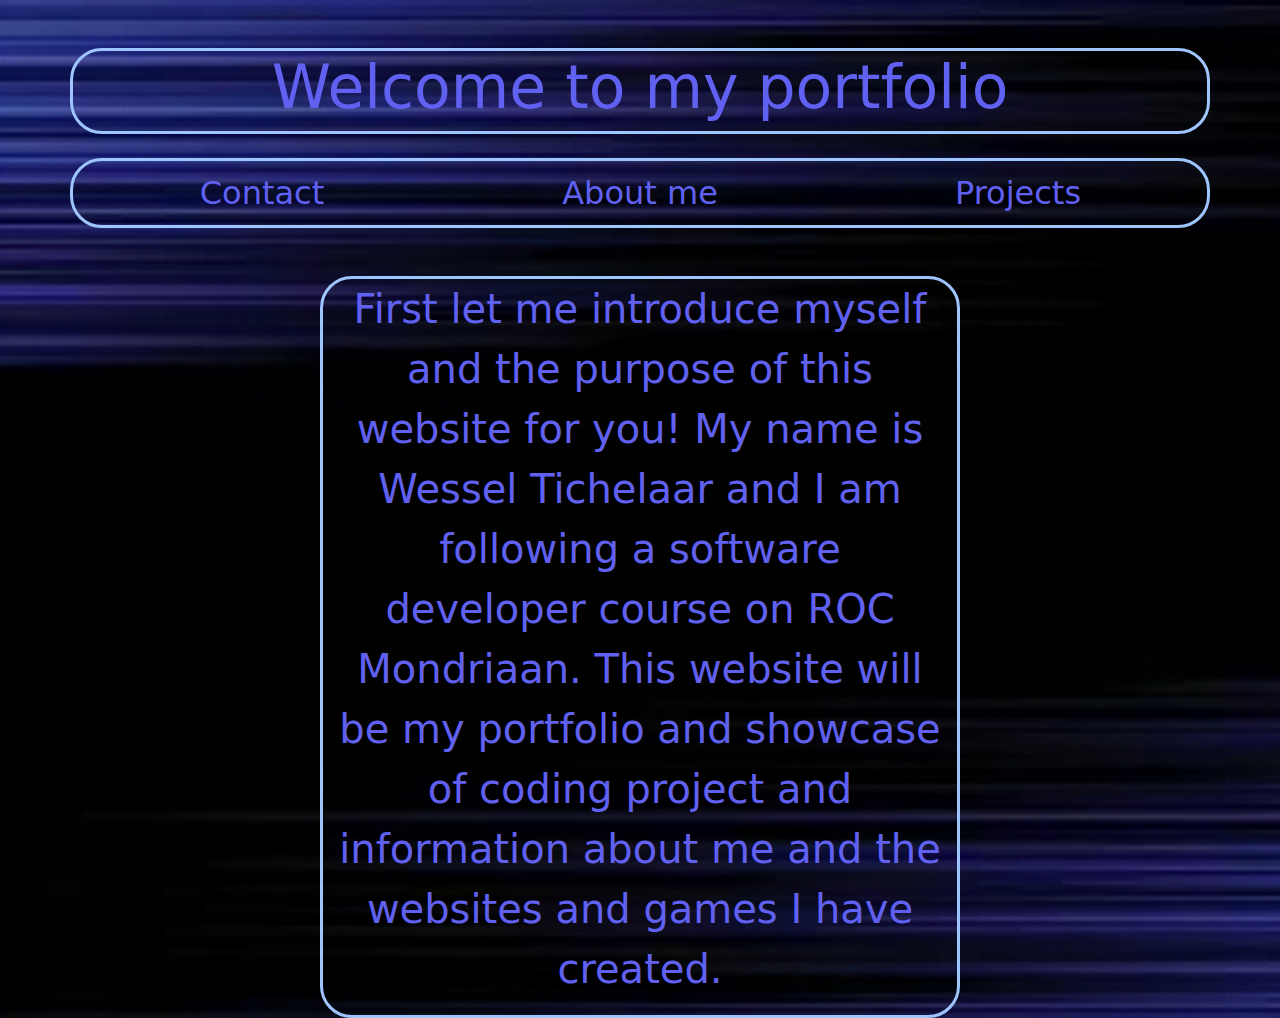
<file: index.html>
<!DOCTYPE html>
<html lang="en">

<head>
  <meta charset="UTF-8" />
  <meta name="viewport" content="width=device-width, initial-scale=1.0" />
  <title>Home</title>
  <link rel="shortcut icon" href="img/logo no bg.jpg" type="image/x-icon" />
  <link href="https://cdn.jsdelivr.net/npm/bootstrap@5.3.3/dist/css/bootstrap.min.css" rel="stylesheet"
    integrity="sha384-QWTKZyjpPEjISv5WaRU9OFeRpok6YctnYmDr5pNlyT2bRjXh0JMhjY6hW+ALEwIH" crossorigin="anonymous" />
  <link rel="stylesheet" href="css/style.css" />
  <script src="https://cdn.jsdelivr.net/npm/bootstrap@5.3.3/dist/js/bootstrap.bundle.min.js"
    integrity="sha384-YvpcrYf0tY3lHB60NNkmXc5s9fDVZLESaAA55NDzOxhy9GkcIdslK1eN7N6jIeHz"
    crossorigin="anonymous"></script>
</head>

<body>
  <div id="title" class="container-xl mt-5 border border-3 border-primary-subtle rounded-5">

    <h2 class="col-12 text-center">Welcome to my portfolio</h2>

  </div>

  <div class="container-lg py-2 mt-4 nav-line border border-3 border-primary-subtle rounded-5">
    <div class="row">
      <a href="contact.html" class="col-4 text-center fs-2">Contact</a>
      <a href="/about-me.html" class="col-4 text-center fs-2">About me</a>
      <a href="/projects.html" class="col-4 text-center fs-2">Projects</a>
    </div>
  </div>

  <div class=" col-6 container-md mt-5 border border-3 border-primary-subtle rounded-5">
    <p class="intro-text text-center">
      First let me introduce myself and the purpose of this website for
      you! My name is Wessel Tichelaar and I am following a software
      developer course on ROC Mondriaan. This website will be my portfolio
      and showcase of coding project and information about me and the
      websites and games I have created.
    </p>
  </div>
  
</body>

</html>
</file>
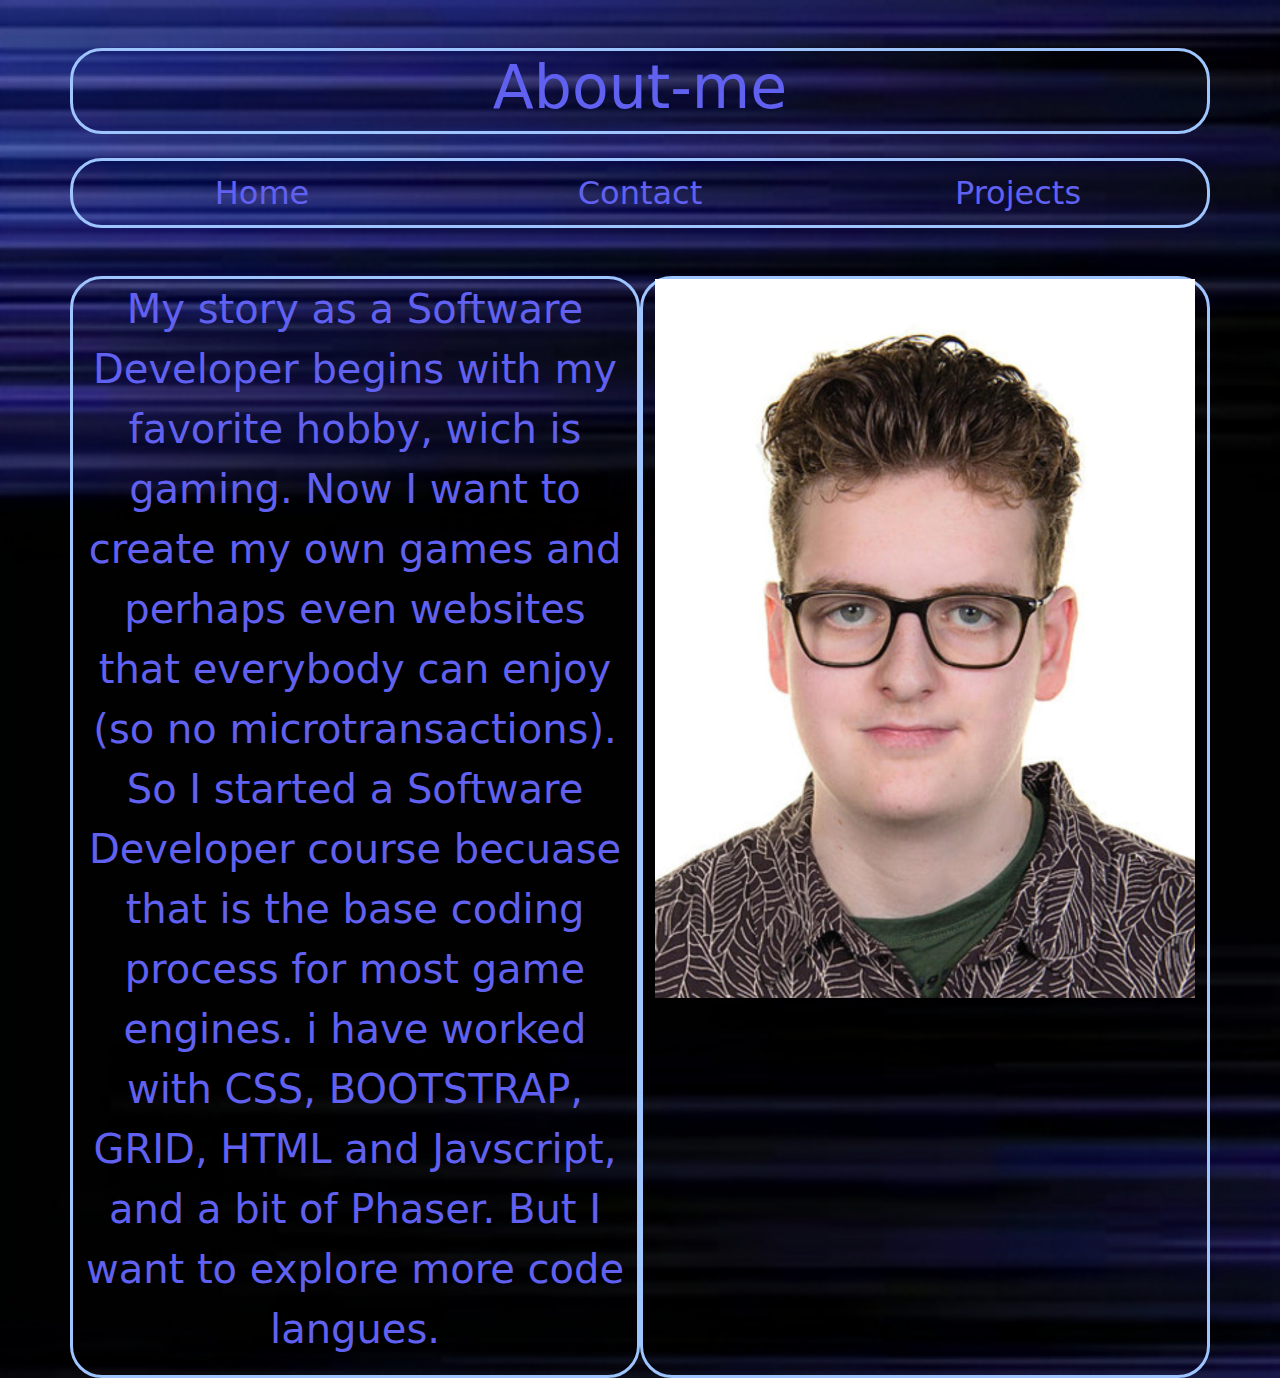
<file: about-me.html>
<!DOCTYPE html>
<html lang="en">

<head>
  <meta charset="UTF-8" />
  <meta name="viewport" content="width=device-width, initial-scale=1.0" />
  <title>About-me</title>
  <link rel="shortcut icon" href="img/logo no bg.jpg" type="image/x-icon" />
  <link href="https://cdn.jsdelivr.net/npm/bootstrap@5.3.3/dist/css/bootstrap.min.css" rel="stylesheet"
    integrity="sha384-QWTKZyjpPEjISv5WaRU9OFeRpok6YctnYmDr5pNlyT2bRjXh0JMhjY6hW+ALEwIH" crossorigin="anonymous" />
  <link rel="stylesheet" href="css/about-me.css" />
  <script src="https://cdn.jsdelivr.net/npm/bootstrap@5.3.3/dist/js/bootstrap.bundle.min.js"
    integrity="sha384-YvpcrYf0tY3lHB60NNkmXc5s9fDVZLESaAA55NDzOxhy9GkcIdslK1eN7N6jIeHz"
    crossorigin="anonymous"></script>
</head>

<body>
  <div id="title" class="container-xl  mt-5 border border-3 border-primary-subtle rounded-5">
    <div class="row">
      <h2 class="col-12 text-center">About-me</h2>
    </div>
  </div>

  <div class="container-lg mt-4 py-2 nav-line border border-primary-subtle border-3 rounded-5">
    <div class="row">
      <a href="index.html" class="col-4 text-center fs-2">Home</a>
      <a href="contact.html" class="col-4 text-center fs-2">Contact</a>
      <a href="projects.html" class="col-4 text-center fs-2">Projects</a>
    </div>
  </div>

 
   
  <div class=" container-md">
    <div class="row">
      <div class="col-6 intro-text text-center mt-5 border border-3 border-primary-subtle rounded-5">
      <p class="">
        My story as a Software Developer begins with my favorite hobby, wich
        is gaming. Now I want to create my own games and perhaps even websites
        that everybody can enjoy (so no microtransactions). So I started a
        Software Developer course becuase that is the base coding process for
        most game engines. i have worked with CSS, BOOTSTRAP, GRID, HTML and Javscript, and a
        bit of Phaser. But I want to explore more code langues.
      </p>
      </div>
      
  <div class="col-6 intro-text text-center mt-5 border border-3 border-primary-subtle rounded-5">
    <img class="img-fluid" src="/img/literally-me.png" alt="">
  </div>

    </div>
  </div>
</body>

</html>
</file>
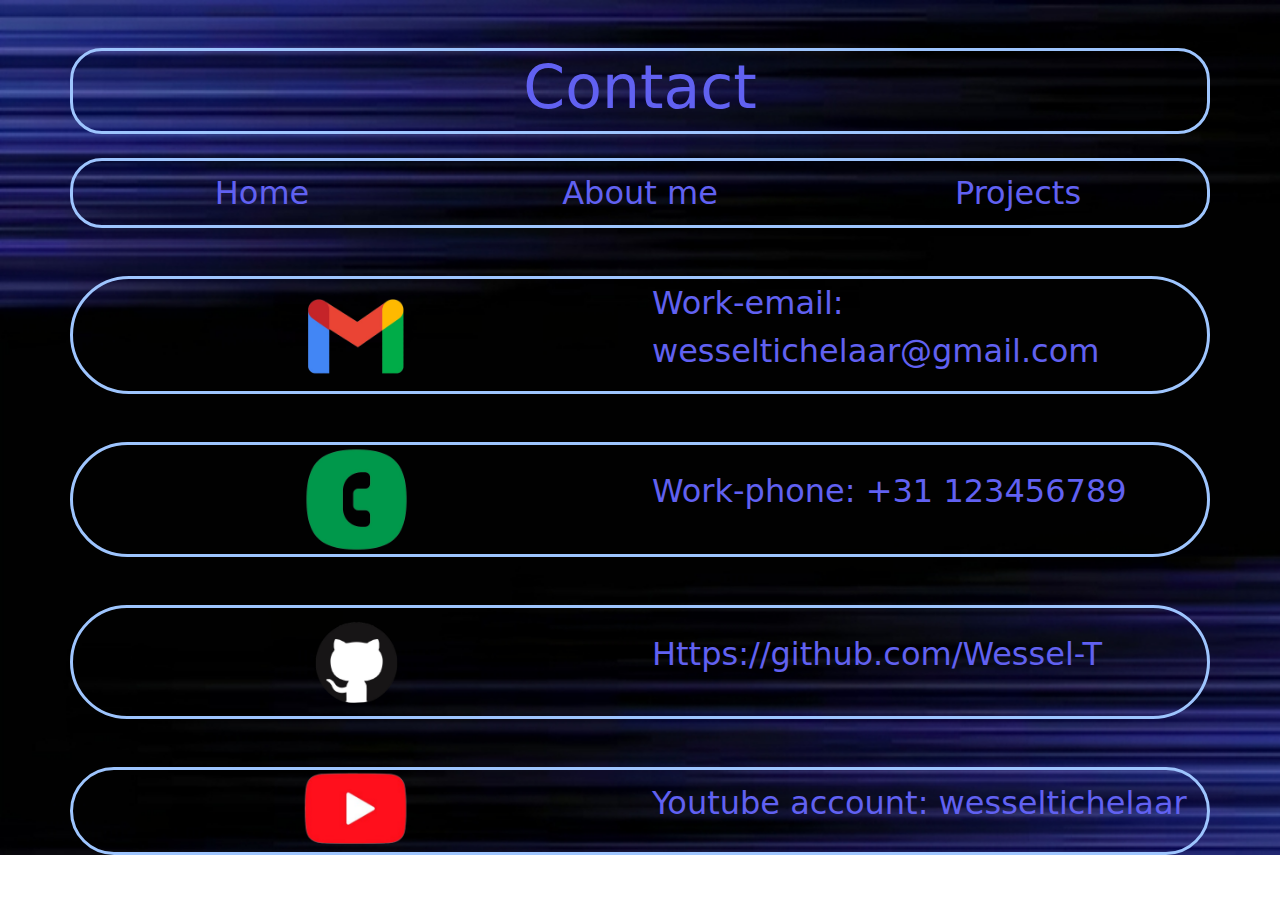
<file: contact.html>
<!DOCTYPE html>
<html lang="en">

<head>
    <meta charset="UTF-8">
    <meta name="viewport" content="width=device-width, initial-scale=1.0">
    <title>Contact</title>
    <link rel="shortcut icon" href="img/logo no bg.jpg" type="image/x-icon" />
    <link href="https://cdn.jsdelivr.net/npm/bootstrap@5.3.3/dist/css/bootstrap.min.css" rel="stylesheet"
        integrity="sha384-QWTKZyjpPEjISv5WaRU9OFeRpok6YctnYmDr5pNlyT2bRjXh0JMhjY6hW+ALEwIH" crossorigin="anonymous">

    <link rel="stylesheet" href="css/contact.css">

    <script src="https://cdn.jsdelivr.net/npm/bootstrap@5.3.3/dist/js/bootstrap.bundle.min.js"
        integrity="sha384-YvpcrYf0tY3lHB60NNkmXc5s9fDVZLESaAA55NDzOxhy9GkcIdslK1eN7N6jIeHz"
        crossorigin="anonymous"></script>
</head>

<body>

    <div id="title" class="container-xl mt-5 border border-3 border-primary-subtle rounded-5">
        <div class="row">
            <h2 class="col-12 text-center">Contact</h2>
        </div>
    </div>


    <div class="container-lg py-2 mt-4 nav-line border border-primary-subtle border-3 rounded-5">
        <div class="row">
            <a href="index.html" class="col-4 text-center fs-2">Home</a>
            <a href="/about-me.html" class="col-4 text-center fs-2">About me</a>
            <a href="/projects.html" class="col-4 text-center fs-2">Projects</a>

        </div>
    </div>




    <div class="container-md border border-3 border-primary-subtle rounded-pill mt-5">
        <div class="row">
            <div class="col-6 d-flex align-items-center justify-content-center"><img class="img-fluid"
                    src="/img/email.png" alt=""></div>
            <div class="col-6 d-flex align-items-center fs-2">
                <p>Work-email: wesseltichelaar@gmail.com</p>
            </div>
        </div>

    </div>


    <div class="container-md border border-3 border-primary-subtle rounded-pill mt-5">
        <div class="row">
            <div class="col-6 d-flex align-items-center justify-content-center"><img class="img-fluid"
                    src="/img/phone.png" alt=""></div>
            <div class="col-6 d-flex align-items-center fs-2">
                <p> Work-phone: +31 123456789</p>
            </div>
        </div>

    </div>


    <div class="container-md border border-3 border-primary-subtle rounded-pill mt-5">
        <div class="row">
            <div class="col-6 d-flex align-items-center justify-content-center"><img class="img-fluid"
                    src="/img/github.png" alt=""></div>
            <div class="col-6 d-flex align-items-center fs-2">
                <p>Https://github.com/Wessel-T</p>
            </div>
        </div>
    </div>



    <div class="container-md border border-3 border-primary-subtle rounded-pill mt-5">
        <div class="row">
            <div class="col-6 d-flex align-items-center justify-content-center">
                <img class="yt img-fluid" src="/img/youtube.png" alt="">
            </div>
            <div class="col-6 d-flex align-items-center fs-2">
                <p>Youtube account: wesseltichelaar</p>
            </div>
        </div>

    </div>
</body>

</html>
</file>
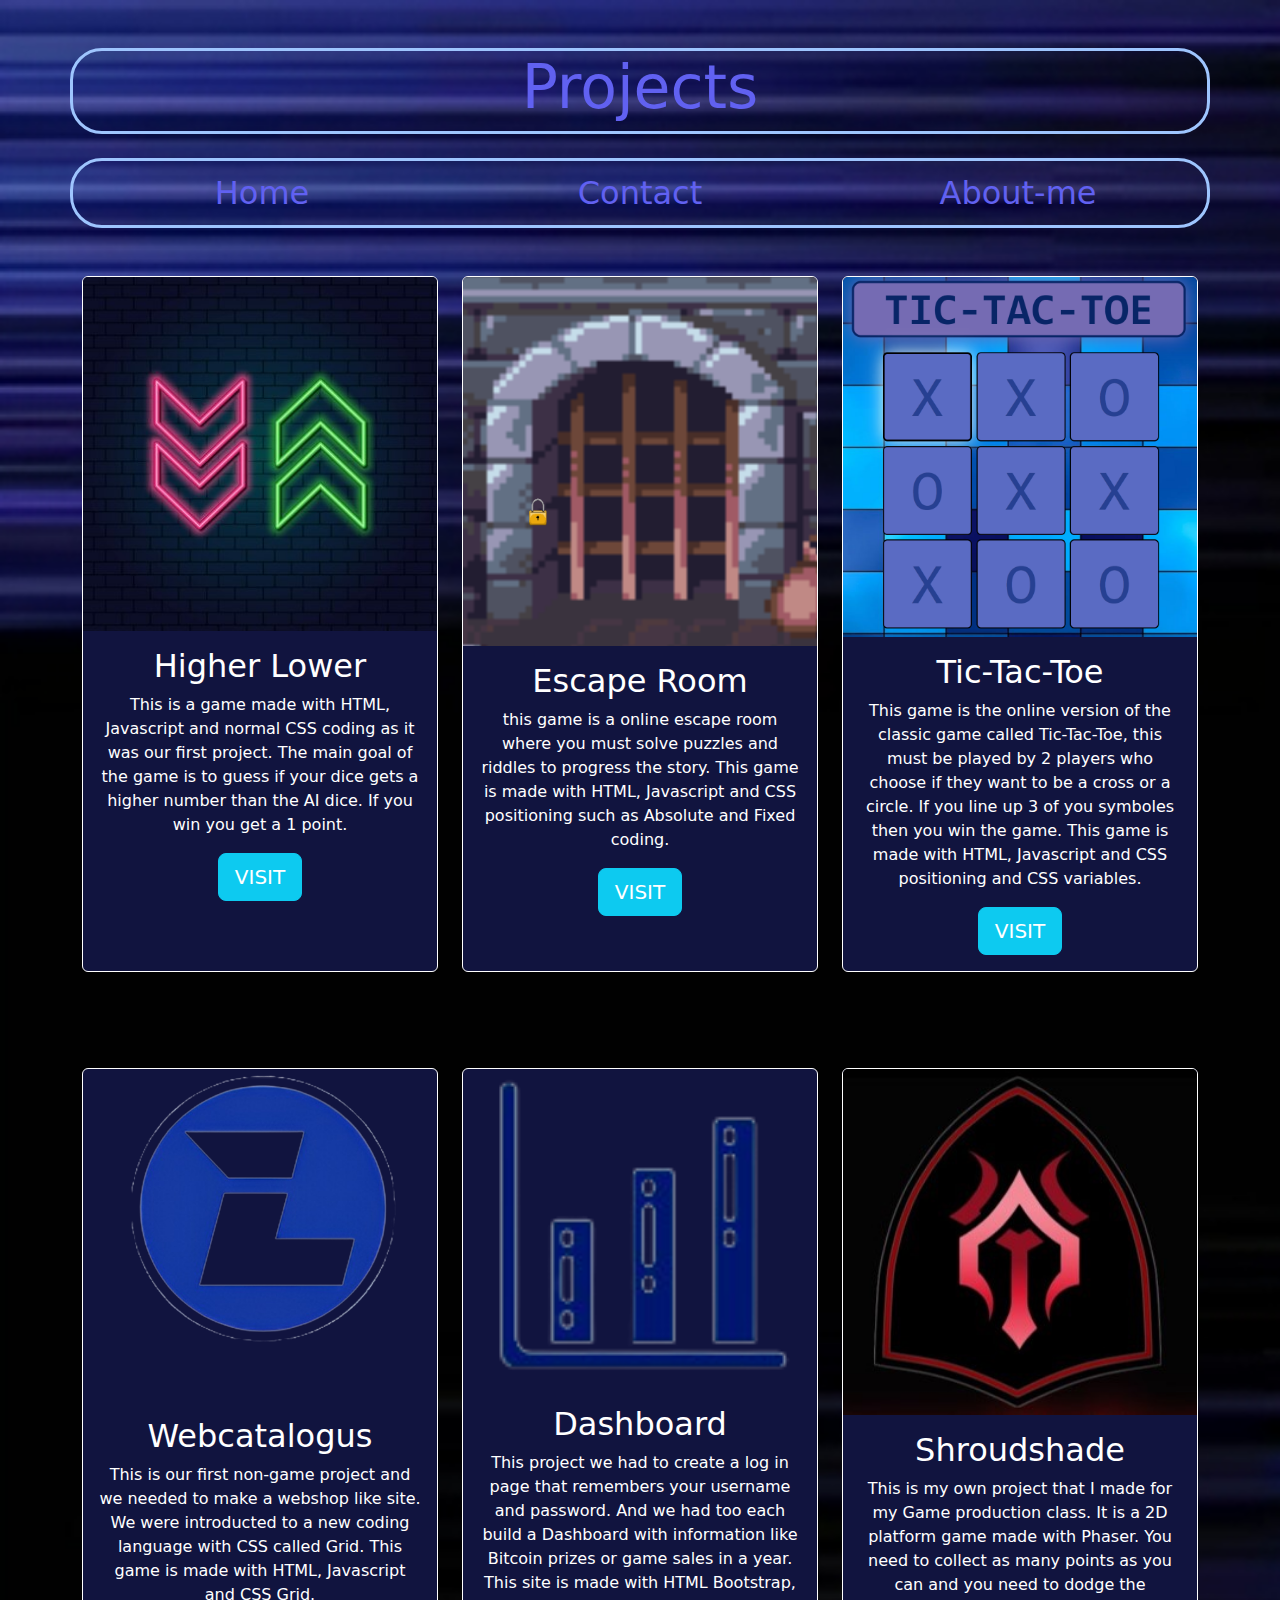
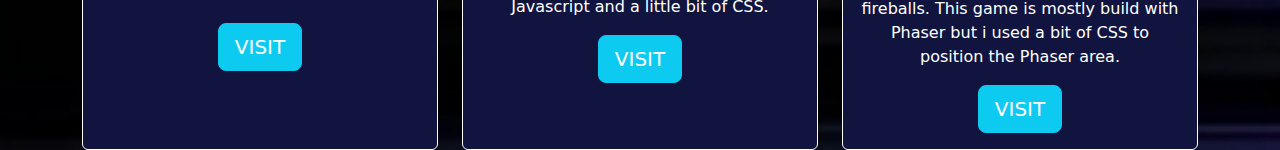
<file: projects.html>
<!DOCTYPE html>
<html lang="en">

<head>
  <meta charset="UTF-8" />
  <meta name="viewport" content="width=device-width, initial-scale=1.0" />
  <title>Projects</title>
  <link rel="shortcut icon" href="img/logo no bg.jpg" type="image/x-icon" />
  <link href="https://cdn.jsdelivr.net/npm/bootstrap@5.3.3/dist/css/bootstrap.min.css" rel="stylesheet"
    integrity="sha384-QWTKZyjpPEjISv5WaRU9OFeRpok6YctnYmDr5pNlyT2bRjXh0JMhjY6hW+ALEwIH" crossorigin="anonymous" />
  <link rel="stylesheet" href="css/projects.css" />
  <script src="https://cdn.jsdelivr.net/npm/bootstrap@5.3.3/dist/js/bootstrap.bundle.min.js"
    integrity="sha384-YvpcrYf0tY3lHB60NNkmXc5s9fDVZLESaAA55NDzOxhy9GkcIdslK1eN7N6jIeHz"
    crossorigin="anonymous"></script>
</head>

<body>
  <div id="title" class="container-xl mt-5 border border-3 border-primary-subtle rounded-5">
    <div class="row">
      <h2 class="col-12 text-center">Projects</h2>
    </div>
  </div>

  <div class="container-lg py-2 mt-4 nav-line border border-3 border-primary-subtle rounded-5">
    <div class="row">
      <a href="index.html" class="col-4 text-center fs-2">Home</a>
      <a href="contact.html" class="col-4 text-center fs-2">Contact</a>
      <a href="about-me.html" class="col-4 text-center fs-2">About-me</a>
    </div>
  </div>


  <div class="container-sm text-center ">
    <div class="row">
      <div class="col-sm-4 mt-5">
        <div class="card h-100 back text-white border border-white">
          <img class="card-img-top" src="img/Higher-lower-img.jpg" alt="Card image cap" />
          <div class="card-body">
            <h5><a href="#" class="text-decoration-none text-white fs-2">Higher Lower</a></h5>
            <p>This is a game made with HTML, Javascript and normal CSS coding as it was our first project.
              The main goal of the game is to guess if your dice gets a higher number than the AI dice.
              If you win you get a 1 point.
            </p> 
            <button type="button" class="btn btn-info btn-lg "><a class="text-white" href="https://github.com/ROCMondriaanTIN/sd23-p01-project-hoger-lager-Wessel-T">VISIT</a></button>
          </div>
        </div>
      </div>


      <div class="col-sm-4 mt-5 ">
        <div class="card h-100 back text-white border border-white">
          <img class="card-img-top" src="img/dungeon.png" alt="Card image cap" />
          <div class="card-body">
            <h5><a href="#" class="text-decoration-none text-white fs-2">Escape Room</a></h5>
            <p> this game is a online escape room where you must solve puzzles and riddles to progress the story.
              This game is made with HTML, Javascript and CSS positioning such as Absolute and Fixed coding.
            </p>
            <button type="button" class="btn btn-info btn-lg"><a class="text-white" href="https://github.com/ROCMondriaanTIN/sd23-p02-escaperoom-b1j-wrk">VISIT</a></button>
          </div>
        </div>
      </div>


      <div class="col-sm-4 mt-5">
        <div class="card h-100 back text-white border border-white">
          <img class="card-img-top" src="img/TTT.png" alt="Card image cap" />
          <div class="card-body">
            <h5><a href="#" class="text-decoration-none text-white fs-2">Tic-Tac-Toe</a></h5>
            <p> This game is the online version of the classic game called Tic-Tac-Toe, this must be played by 2 players
              who choose if they want to be a cross or a circle.
              If you line up 3 of you symboles then you win the game.
              This game is made with HTML, Javascript and CSS positioning and CSS variables.
            </p>
            <button type="button" class="btn btn-info btn-lg"><a class="text-white" href="https://github.com/ROCMondriaanTIN/sd23-p02-project-build-a-game-xander">VISIT</a></button>
          </div>
        </div>
      </div>
    </div>


    <div class="row mt-5">
      <div class="col-sm-4 mt-5">
        <div class="card h-100 back text-white border border-white">
          <img class="card-img-top mb-5" src="/img/logo webcatalogus.png" alt="Card image cap" />
          <div class="card-body">
            <h5><a href="#" class="text-decoration-none text-white fs-2 ">Webcatalogus</a></h5>
            <p> This is our first non-game project and we needed to make a webshop like site.
              We were introducted to a new coding language with CSS called Grid.
              This game is made with HTML, Javascript and CSS Grid.
            </p>
            <button type="button" class="btn btn-info btn-lg"><a class="text-white" href="https://github.com/ROCMondriaanTIN/sd23-p03-project-webcatalogus-dodelijk-bedrijf">VISIT</a></button>
          </div>
        </div>
      </div>


      <div class="col-sm-4 mt-5">
        <div class="card h-100 back text-white border border-white">
          <img class="card-img-top" src="/img/WAL.png" alt="Card image cap" />
          <div class="card-body">
            <h5><a href="#" class="text-decoration-none text-white fs-2">Dashboard</a></h5>
            <p> This project we had to create a log in page that remembers your username and password.
              And we had too each build a Dashboard with information like Bitcoin prizes or game sales in a year.
              This site is made with HTML Bootstrap, Javascript and a little bit of CSS.
            </p>
            <button type="button" class="btn btn-info btn-lg"><a class="text-white" href="https://github.com/ROCMondriaanTIN/sd23-p04-project-dashboard-wal/tree/main">VISIT</a></button>
          </div>
        </div>
      </div>


      <div class="col-sm-4 mt-5">
        <div class="card h-100 back text-white border border-white">
          <img class="card-img-top " src="img/logo.jpg" alt="Card image cap" />
          <div class="card-body">
            <h5><a href="#" class="text-decoration-none text-white fs-2">Shroudshade</a></h5>
            <p> This is my own project that I made for my Game production class.
              It is a 2D platform game made with Phaser. You need to collect as many points as you can and you need to
              dodge the fireballs.
              This game is mostly build with Phaser but i used a bit of CSS to position the Phaser area.
            </p>
            <button type="button" class="btn btn-info btn-lg"><a class="text-white" href="https://wessel-t.github.io/Shroudshade/">VISIT</a></button>

          </div>
        </div>
      </div>
    </div>
  </div>


</body>

</html>
</file>
<file: css/style.css>
body {
  padding: 0%;
  margin: 0%;
  box-sizing: border-box;

  background-image: url(/img/background\ blue.png);
  background-repeat: no-repeat;
  background-size: cover;
  color: rgb(97, 97, 241);
}
 
h2 {
  font-size: 60px;
}

.col-4 {
  font-size: 30px;
}

a {
  text-decoration: none;
  color: rgb(97, 97, 241);
}

.intro-text{
  font-size: 40px;
}
</file>
<file: css/about-me.css>
body {
  padding: 0%;
  margin: 0%;
  box-sizing: border-box;

  background-image: url(/img/background\ blue.png);
  background-repeat: no-repeat;
  background-size: cover;
  color: rgb(97, 97, 241);
}

h2 {
  font-size: 60px;
}

.col-4 {
  font-size: 30px;
}

a {
  text-decoration: none;
  color: rgb(97, 97, 241);
}

.intro-text {
  font-size: 40px;
}
</file>
<file: css/contact.css>
body {
  padding: 0%;
  margin: 0%;
  box-sizing: border-box;
  color: rgb(97, 97, 241);

  background-image: url(/img/background\ blue.png);
  background-repeat: no-repeat;
  background-size: cover;

}


h2 {
  font-size: 60px;
}


a {
  text-decoration: none;
  color: rgb(97, 97, 241);
}


.textsize{
  font-size: 40px;
}

img{
  width: 20%;
}
</file>
<file: css/projects.css>
body {
  padding: 0%;
  margin: 0%;
  color: rgb(97, 97, 241);
  box-sizing: border-box;

  background-image: url(/img/background\ blue.png);
  background-repeat: no-repeat;
  background-size: cover;
}

h2 {
  font-size: 60px;
}

.col-4 {
  font-size: 30px;
}

a {
  text-decoration: none;
  color: rgb(97, 97, 241);
}

.intro-text {
  font-size: 40px;
}

.back{
  background-color:rgb(17, 20, 63) ;
  
}
</file>
